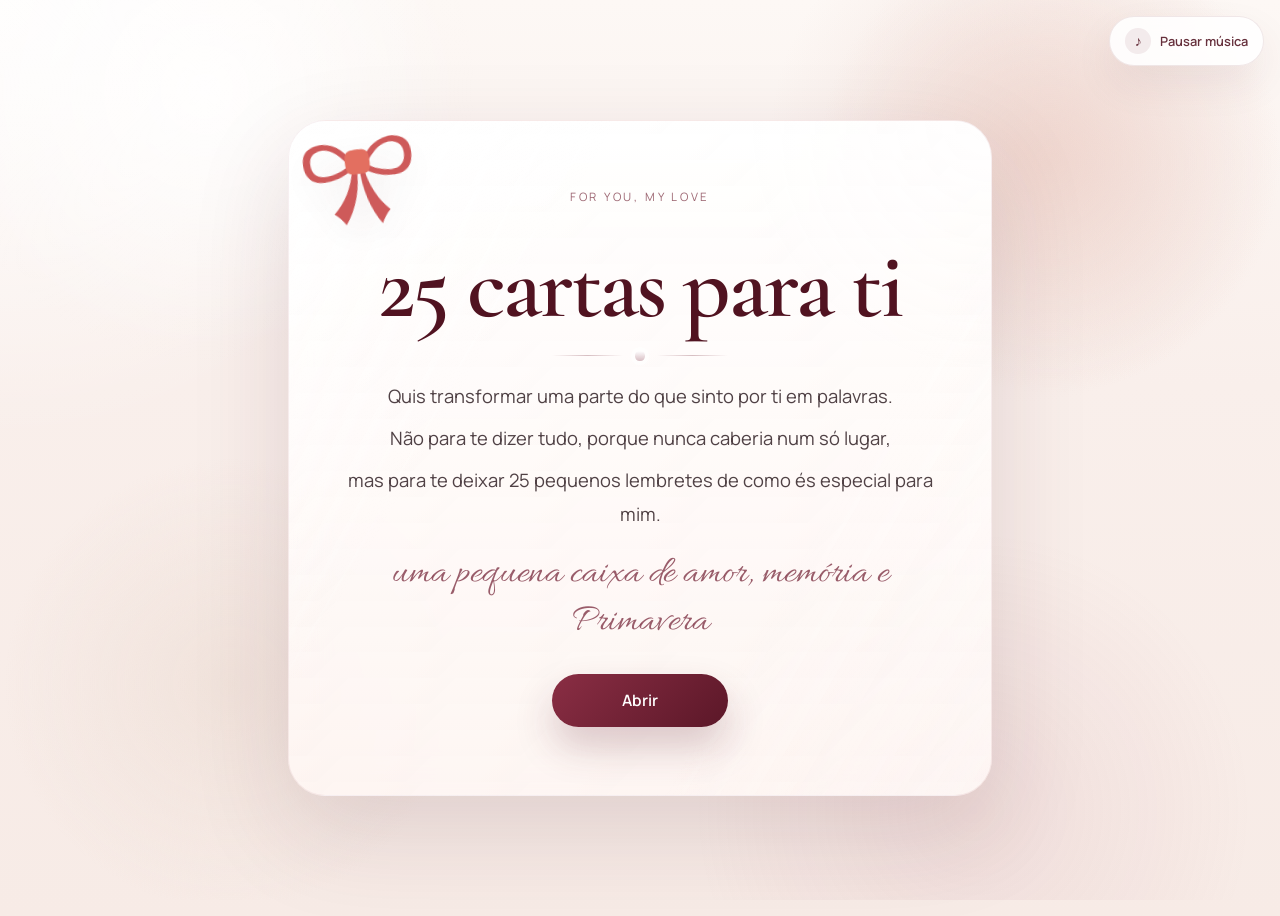
<file: 25_cartas/index.html>
<!DOCTYPE html>
<html lang="pt">
<head>
  <meta charset="UTF-8" />
  <meta name="viewport" content="width=device-width, initial-scale=1.0, viewport-fit=cover" />
  <meta name="theme-color" content="#f8eeea" />
  <meta
    name="description"
    content="25 cartas românticas para a Célia, numa experiência digital delicada e memorável."
  />
  <title>25 Cartas para a Célia</title>

  <link rel="preconnect" href="https://fonts.googleapis.com" />
  <link rel="preconnect" href="https://fonts.gstatic.com" crossorigin />
  <link
    href="https://fonts.googleapis.com/css2?family=Allura&family=Cormorant+Garamond:wght@400;500;600;700&family=Manrope:wght@400;500;600;700&display=swap"
    rel="stylesheet"
  />

  <link rel="stylesheet" href="styles.css" />
</head>
<body>
  <div class="loader" id="loader" aria-hidden="true">
    <div class="loader__glow"></div>
    <img class="loader__bow" id="loader-bow" src="assets/ornament-bow.svg" alt="" loading="eager" />
    <p class="loader__label">a preparar as tuas cartas...</p>
  </div>

  <div class="ambient ambient--top" aria-hidden="true"></div>
  <div class="ambient ambient--bottom" aria-hidden="true"></div>
  <div class="ambient ambient--grain" aria-hidden="true"></div>
  <div class="petal-stream" id="petal-stream" aria-hidden="true"></div>

  <button class="music-toggle" id="music-toggle" type="button" aria-pressed="false">
    <span class="music-toggle__icon" aria-hidden="true">♪</span>
    <span class="music-toggle__label" id="music-toggle-label">Ativar música</span>
  </button>

  <main class="app">
    <section class="scene scene--opening is-active" id="scene-opening" aria-labelledby="opening-title">
      <div class="scene__inner scene__inner--opening">
        <div class="hero-card">
          <img class="hero-card__bow" id="hero-bow" src="assets/ornament-bow.svg" alt="" loading="eager" />

          <div class="hero-card__eyebrow" id="opening-eyebrow">for you, my love</div>
          <h1 class="hero-card__title" id="opening-title">25 cartas para ti</h1>

          <div class="hero-card__divider" aria-hidden="true">
            <span></span>
            <span class="hero-card__divider-dot"></span>
            <span></span>
          </div>

          <div class="hero-card__copy" id="opening-copy">
            <p>Quis transformar uma parte do que sinto por ti em palavras.</p>
            <p>Não para te dizer tudo, porque nunca caberia num só lugar,</p>
            <p>mas para te deixar 25 pequenos lembretes de como és especial para mim.</p>
          </div>

          <p class="hero-card__whisper" id="opening-whisper">
            uma pequena caixa de amor, memória e Primavera
          </p>

          <button class="button button--primary button--opening" id="open-experience" type="button">
            Abrir
          </button>
        </div>
      </div>
    </section>

    <section class="scene scene--letters" id="scene-letters" aria-labelledby="overview-title">
      <div class="scene__inner scene__inner--letters">
        <header class="overview-shell">
          <div class="overview-shell__copy">
            <p class="overview-shell__eyebrow" id="overview-eyebrow">Célia's Day</p>
            <h2 class="overview-shell__title" id="overview-title">Abre cada carta ao teu ritmo</h2>
            <p class="overview-shell__description" id="overview-description">
              Cinco capítulos, vinte e cinco lembranças, e uma coleção de palavras pensadas só para ti.
            </p>
          </div>

          <div class="progress-panel" aria-label="Progresso das cartas">
            <div class="progress-panel__meta">
              <span class="progress-panel__count" id="progress-count">0/25</span>
              <span class="progress-panel__label" id="progress-label">cartas abertas</span>
            </div>
            <div class="progress-bar" aria-hidden="true">
              <span class="progress-bar__fill" id="progress-fill"></span>
            </div>
            <div class="chapter-pills" id="chapter-pills"></div>
          </div>
        </header>

        <div class="final-entry" id="final-entry" hidden>
          <div class="final-entry__copy">
            <p class="final-entry__title" id="final-entry-title">Todas as 25 cartas já foram abertas.</p>
            <p class="final-entry__hint" id="final-entry-hint">Quando te apetecer, o fecho está à tua espera.</p>
          </div>
          <button class="button button--secondary" id="open-finale" type="button">Ver o momento final</button>
        </div>

        <div class="chapter-stack" id="chapters-container" aria-live="polite"></div>
      </div>
    </section>

    <section class="scene scene--finale" id="scene-finale" aria-labelledby="finale-title">
      <div class="scene__inner scene__inner--finale">
        <div class="finale-card">
          <img class="finale-card__bow" id="finale-bow" src="assets/ornament-bow.svg" alt="" loading="lazy" />

          <div class="finale-card__glow" aria-hidden="true"></div>

          <div class="finale-card__topline" id="finale-eyebrow">25 de 25</div>
          <h2 class="finale-card__title" id="finale-title">Parabéns, meu amor</h2>

          <div class="finale-memory">
            <div class="finale-memory__cards" aria-hidden="true">
              <span class="finale-mini-card finale-mini-card--a"></span>
              <span class="finale-mini-card finale-mini-card--b"></span>
              <span class="finale-mini-card finale-mini-card--c"></span>
              <span class="finale-mini-card finale-mini-card--d"></span>
            </div>
            <div class="finale-memory__blur">
              <img id="finale-photo-blur" src="" alt="" loading="lazy" />
            </div>
            <div class="finale-memory__frame">
              <div class="finale-memory__media">
                <img id="finale-photo" src="" alt="" loading="lazy" />
              </div>
            </div>
          </div>

          <p class="finale-memory__caption" id="finale-caption">
            Uma memória tua que quero continuar a guardar com carinho.
          </p>

          <div class="finale-card__copy" id="finale-copy"></div>
          <p class="finale-card__signature" id="finale-signature">Com tudo o que sinto de mais bonito.</p>

          <div class="finale-card__actions">
            <button class="button button--primary" id="back-to-letters" type="button">Voltar às cartas</button>
            <button class="button button--ghost" id="restart-experience" type="button">Recomeçar devagar</button>
          </div>

          <section class="finale-summary" aria-labelledby="finale-summary-title">
            <h3 class="finale-summary__title" id="finale-summary-title">As 25 cartas, reunidas com calma</h3>
            <div class="finale-summary__list" id="finale-summary-list"></div>
          </section>
        </div>
      </div>
    </section>
  </main>

  <div class="letter-modal" id="letter-modal" hidden>
    <button class="letter-modal__backdrop" id="letter-backdrop" type="button" aria-label="Fechar carta"></button>

    <article
      class="letter-sheet"
      id="letter-sheet"
      role="dialog"
      aria-modal="true"
      aria-labelledby="letter-kicker"
      aria-describedby="letter-message"
    >
      <button class="letter-sheet__close" id="close-letter" type="button" aria-label="Fechar carta">
        <span></span>
        <span></span>
      </button>

      <div class="letter-sheet__chrome" aria-hidden="true"></div>

      <div class="letter-sheet__header">
        <p class="letter-sheet__kicker" id="letter-kicker">Capítulo 1 · Carta 01</p>
        <p class="letter-sheet__chapter" id="letter-chapter-title">Quem tu és</p>
      </div>

      <div class="letter-sheet__visual" id="letter-visual" data-effect="halo">
        <div class="letter-sheet__motif" id="letter-motif" aria-hidden="true"></div>
        <div class="letter-sheet__core"></div>
        <div class="letter-sheet__ribbons" aria-hidden="true">
          <span></span>
          <span></span>
          <span></span>
          <span></span>
          <span></span>
          <span></span>
          <span></span>
          <span></span>
        </div>
        <div class="letter-sheet__sparkles" aria-hidden="true">
          <span></span>
          <span></span>
          <span></span>
          <span></span>
          <span></span>
          <span></span>
        </div>
        <div class="letter-sheet__icon" id="letter-icon" aria-hidden="true"></div>
        <div class="letter-sheet__symbol" id="letter-symbol" aria-hidden="true">✦</div>
      </div>

      <p class="letter-sheet__message" id="letter-message"></p>

      <div class="letter-sheet__footer">
        <div class="letter-sheet__progress" id="letter-progress">1 de 25</div>
        <button class="button button--secondary button--letter" id="letter-finale-link" type="button" hidden>
          Ir outra vez para o abraço final
        </button>
        <button class="button button--primary button--letter" id="letter-confirm" type="button">
          Guardar esta carta
        </button>
      </div>
    </article>
  </div>

  <div class="toast" id="chapter-toast" role="status" aria-live="polite" hidden></div>

  <script src="config.js"></script>
  <script src="script.js"></script>
</body>
</html>
</file>
<file: 25_cartas/styles.css>
:root {
  --bg: #f8eeea;
  --bg-soft: #fbf3ef;
  --rose-ivory: #f5e6e1;
  --champagne: #ead9cf;
  --blush: #f0d5d3;
  --powder-rose: #dca8af;
  --rosewood: #b56e79;
  --deep-red: #6e1f2f;
  --wine: #511321;
  --ink: #24171b;
  --white: #ffffff;
  --gold: rgba(201, 170, 120, 0.65);
  --shadow-soft: 0 18px 40px rgba(92, 32, 48, 0.08);
  --shadow-medium: 0 28px 72px rgba(92, 32, 48, 0.12);
  --shadow-strong: 0 42px 110px rgba(67, 20, 34, 0.18);
  --radius-card: 1.75rem;
  --radius-soft: 1.25rem;
  --radius-pill: 999px;
  --font-display: "Cormorant Garamond", Georgia, serif;
  --font-body: "Manrope", "Helvetica Neue", Arial, sans-serif;
  --font-script: "Allura", cursive;
  --ease-smooth: cubic-bezier(0.22, 0.61, 0.36, 1);
  --ease-snug: cubic-bezier(0.33, 1, 0.68, 1);
  --scene-padding: clamp(1.2rem, 4vw, 2.4rem);
  --scene-max: 78rem;
}

*,
*::before,
*::after {
  box-sizing: border-box;
}

html {
  font-size: 16px;
  scroll-behavior: smooth;
  -webkit-text-size-adjust: 100%;
}

body {
  margin: 0;
  min-height: 100vh;
  font-family: var(--font-body);
  color: var(--ink);
  background:
    radial-gradient(circle at top left, rgba(255, 255, 255, 0.85), transparent 28%),
    radial-gradient(circle at 80% 16%, rgba(217, 181, 173, 0.3), transparent 20%),
    linear-gradient(180deg, #fdf8f5 0%, #f9efeb 42%, #f7ebe6 100%);
  overflow-x: hidden;
  -webkit-font-smoothing: antialiased;
  -moz-osx-font-smoothing: grayscale;
}

body.modal-open {
  overflow: hidden;
}

img {
  display: block;
  max-width: 100%;
}

button,
input,
textarea {
  font: inherit;
}

button {
  border: 0;
  background: none;
  cursor: pointer;
}

[hidden] {
  display: none !important;
}

.ambient {
  position: fixed;
  inset: 0;
  pointer-events: none;
  z-index: 0;
}

.ambient--top {
  background:
    radial-gradient(circle at 16% 10%, rgba(255, 255, 255, 0.8), transparent 20%),
    radial-gradient(circle at 82% 18%, rgba(237, 201, 191, 0.5), transparent 18%);
}

.ambient--bottom {
  background:
    radial-gradient(circle at 76% 90%, rgba(193, 120, 136, 0.12), transparent 22%),
    radial-gradient(circle at 18% 76%, rgba(234, 217, 207, 0.5), transparent 18%);
}

.ambient--grain {
  opacity: 0.16;
  background-image:
    linear-gradient(rgba(255, 255, 255, 0.08) 1px, transparent 1px),
    linear-gradient(90deg, rgba(255, 255, 255, 0.08) 1px, transparent 1px);
  background-size: 8px 8px;
  mix-blend-mode: soft-light;
}

.petal-stream {
  position: fixed;
  inset: 0;
  overflow: hidden;
  pointer-events: none;
  z-index: 1;
}

.petal-stream span {
  position: absolute;
  width: 0.55rem;
  height: 0.9rem;
  border-radius: 100% 70% 100% 70%;
  opacity: 0;
  background:
    linear-gradient(180deg, rgba(255, 255, 255, 0.8), rgba(233, 183, 192, 0.84));
  box-shadow: 0 0 18px rgba(255, 255, 255, 0.45);
  transform: translate3d(0, 0, 0) rotate(18deg);
  animation: driftPetal linear infinite;
}

@keyframes driftPetal {
  0% {
    opacity: 0;
    transform: translate3d(0, -4vh, 0) rotate(10deg) scale(0.8);
  }
  12% {
    opacity: 0.6;
  }
  100% {
    opacity: 0;
    transform: translate3d(8vw, 110vh, 0) rotate(220deg) scale(1.1);
  }
}

.loader {
  position: fixed;
  inset: 0;
  display: grid;
  place-items: center;
  gap: 1.1rem;
  background:
    radial-gradient(circle at center, rgba(255, 255, 255, 0.92), rgba(248, 238, 234, 0.98)),
    linear-gradient(180deg, #fefaf7 0%, #f7ece7 100%);
  z-index: 50;
  transition: opacity 0.8s var(--ease-smooth), visibility 0.8s var(--ease-smooth);
}

.loader.is-hidden {
  opacity: 0;
  visibility: hidden;
  pointer-events: none;
}

.loader__glow {
  position: absolute;
  width: min(50vw, 18rem);
  aspect-ratio: 1;
  border-radius: 50%;
  background: radial-gradient(circle, rgba(255, 255, 255, 0.94), rgba(244, 208, 212, 0.15) 55%, transparent 75%);
  filter: blur(18px);
  animation: breathe 5s ease-in-out infinite;
}

.loader__bow {
  position: relative;
  z-index: 1;
  width: clamp(5.4rem, 24vw, 8rem);
  filter: drop-shadow(0 10px 20px rgba(81, 19, 33, 0.08));
  animation: floatBow 4.8s ease-in-out infinite;
}

.loader__label {
  position: relative;
  z-index: 1;
  margin: 0;
  font-family: var(--font-script);
  font-size: clamp(1.6rem, 6vw, 2.6rem);
  color: var(--deep-red);
  opacity: 0.82;
}

@keyframes floatBow {
  0%,
  100% {
    transform: translateY(0) rotate(-4deg);
  }
  50% {
    transform: translateY(-0.65rem) rotate(2deg);
  }
}

@keyframes breathe {
  0%,
  100% {
    transform: scale(0.95);
    opacity: 0.85;
  }
  50% {
    transform: scale(1.06);
    opacity: 1;
  }
}

.app {
  position: relative;
  z-index: 2;
}

.scene {
  display: none;
  min-height: 100vh;
  min-height: 100dvh;
  padding: clamp(1rem, 2vw, 1.5rem);
}

.scene.is-active {
  display: block;
}

.scene__inner {
  position: relative;
  width: min(100%, var(--scene-max));
  margin: 0 auto;
}

.scene__inner--opening {
  min-height: calc(100vh - 2rem);
  min-height: calc(100dvh - 2rem);
  display: grid;
  place-items: center;
}

.scene__inner--letters,
.scene__inner--finale {
  padding: clamp(1.1rem, 3vw, 2.2rem) 0 clamp(2rem, 5vw, 3rem);
}

.hero-card,
.overview-shell,
.chapter-panel,
.final-entry,
.finale-card,
.letter-sheet {
  position: relative;
  overflow: hidden;
  background:
    linear-gradient(180deg, rgba(255, 255, 255, 0.92), rgba(255, 247, 244, 0.82)),
    linear-gradient(135deg, rgba(255, 255, 255, 0.36), rgba(231, 214, 208, 0.06));
  border: 1px solid rgba(150, 73, 90, 0.08);
  box-shadow: var(--shadow-medium);
  backdrop-filter: blur(18px);
}

.hero-card::before,
.overview-shell::before,
.chapter-panel::before,
.finale-card::before,
.letter-sheet::before {
  content: "";
  position: absolute;
  inset: 0;
  background:
    linear-gradient(120deg, rgba(255, 255, 255, 0.5), transparent 30%, transparent 70%, rgba(255, 255, 255, 0.22)),
    radial-gradient(circle at top right, rgba(255, 255, 255, 0.55), transparent 26%);
  pointer-events: none;
}

.hero-card {
  width: min(100%, 36rem);
  padding: clamp(2.4rem, 7vw, 4.25rem) clamp(1.35rem, 5vw, 2.75rem);
  border-radius: calc(var(--radius-card) + 0.6rem);
  text-align: center;
  box-shadow: 0 36px 100px rgba(79, 28, 40, 0.14);
}

.hero-card__bow {
  position: absolute;
  top: 1.2rem;
  left: 1.05rem;
  width: clamp(4.8rem, 18vw, 6.8rem);
  opacity: 0.9;
  transform: rotate(-8deg);
  filter: drop-shadow(0 14px 20px rgba(84, 24, 37, 0.08));
}

.hero-card__eyebrow,
.overview-shell__eyebrow,
.chapter-panel__eyebrow,
.finale-card__topline,
.letter-sheet__kicker {
  position: relative;
  z-index: 1;
  margin: 0;
  font-size: 0.72rem;
  line-height: 1.4;
  letter-spacing: 0.24em;
  text-transform: uppercase;
  color: rgba(110, 31, 47, 0.68);
}

.hero-card__title,
.overview-shell__title,
.chapter-panel__title,
.finale-card__title {
  position: relative;
  z-index: 1;
  margin: 0;
  font-family: var(--font-display);
  font-weight: 600;
  line-height: 0.94;
  letter-spacing: -0.03em;
  color: var(--wine);
}

.hero-card__title {
  margin-top: 2.4rem;
  font-size: clamp(3.2rem, 14vw, 5.8rem);
}

.hero-card__divider {
  position: relative;
  z-index: 1;
  display: flex;
  align-items: center;
  justify-content: center;
  gap: 0.8rem;
  margin: 1.3rem auto 1rem;
  width: min(100%, 11rem);
}

.hero-card__divider span:first-child,
.hero-card__divider span:last-child {
  flex: 1;
  height: 1px;
  background: linear-gradient(90deg, transparent, rgba(110, 31, 47, 0.28), transparent);
}

.hero-card__divider-dot {
  width: 0.58rem;
  height: 0.58rem;
  border-radius: 50%;
  background: linear-gradient(180deg, rgba(255, 255, 255, 0.94), rgba(203, 169, 176, 0.76));
  box-shadow: 0 0 0 4px rgba(255, 255, 255, 0.48);
}

.hero-card__copy,
.overview-shell__description,
.chapter-panel__note,
.finale-card__copy,
.letter-sheet__message {
  position: relative;
  z-index: 1;
  color: rgba(41, 24, 29, 0.82);
}

.hero-card__copy {
  display: grid;
  gap: 0.55rem;
  margin-top: 1.2rem;
  font-size: clamp(1rem, 3.8vw, 1.15rem);
  line-height: 1.82;
}

.hero-card__copy p,
.finale-card__copy p {
  margin: 0;
}

.hero-card__whisper {
  position: relative;
  z-index: 1;
  margin: 1.2rem 0 0;
  font-family: var(--font-script);
  font-size: clamp(1.5rem, 6vw, 2.4rem);
  color: rgba(130, 57, 74, 0.82);
}

.button {
  position: relative;
  display: inline-flex;
  align-items: center;
  justify-content: center;
  gap: 0.5rem;
  min-height: 3.35rem;
  padding: 0.95rem 1.45rem;
  border-radius: var(--radius-pill);
  font-size: 0.98rem;
  font-weight: 600;
  letter-spacing: 0.01em;
  transition:
    transform 0.36s var(--ease-snug),
    box-shadow 0.36s var(--ease-smooth),
    background-color 0.36s var(--ease-smooth),
    border-color 0.36s var(--ease-smooth),
    color 0.36s var(--ease-smooth);
}

.button::after {
  content: "";
  position: absolute;
  inset: 0;
  border-radius: inherit;
  background: linear-gradient(120deg, rgba(255, 255, 255, 0.42), transparent 35%, transparent 65%, rgba(255, 255, 255, 0.18));
  opacity: 0;
  transition: opacity 0.36s var(--ease-smooth);
}

.button:hover::after,
.button:focus-visible::after {
  opacity: 1;
}

.button:hover,
.button:focus-visible {
  transform: translateY(-2px);
}

.button:active {
  transform: translateY(0);
}

.button:focus-visible {
  outline: 2px solid rgba(110, 31, 47, 0.18);
  outline-offset: 4px;
}

.button--primary {
  color: var(--white);
  background: linear-gradient(135deg, #8a2e44 0%, #5b1728 100%);
  box-shadow: 0 20px 38px rgba(91, 23, 40, 0.22);
}

.button--secondary {
  color: var(--wine);
  background: rgba(255, 255, 255, 0.76);
  border: 1px solid rgba(91, 23, 40, 0.11);
  box-shadow: var(--shadow-soft);
}

.button--ghost {
  color: rgba(81, 19, 33, 0.88);
  background: rgba(255, 255, 255, 0.36);
  border: 1px solid rgba(110, 31, 47, 0.1);
}

.button--opening {
  margin-top: 1.7rem;
  min-width: 11rem;
}

.music-toggle {
  position: fixed;
  top: 1rem;
  right: 1rem;
  z-index: 35;
  display: inline-flex;
  align-items: center;
  gap: 0.55rem;
  min-height: 2.8rem;
  padding: 0.7rem 0.95rem;
  border-radius: 999px;
  border: 1px solid rgba(110, 31, 47, 0.1);
  background: rgba(255, 255, 255, 0.72);
  color: rgba(81, 19, 33, 0.88);
  box-shadow: var(--shadow-soft);
  backdrop-filter: blur(16px);
  opacity: 0;
  pointer-events: none;
  transform: translateY(-0.4rem);
  transition:
    opacity 0.36s var(--ease-smooth),
    transform 0.36s var(--ease-smooth),
    background-color 0.36s var(--ease-smooth);
}

.music-toggle.is-visible {
  opacity: 1;
  pointer-events: auto;
  transform: translateY(0);
}

.music-toggle.is-active {
  background: rgba(255, 255, 255, 0.88);
}

.music-toggle__icon {
  display: inline-grid;
  place-items: center;
  width: 1.6rem;
  height: 1.6rem;
  border-radius: 50%;
  background: rgba(110, 31, 47, 0.08);
  font-size: 0.88rem;
}

.music-toggle__label {
  font-size: 0.8rem;
  font-weight: 600;
}

.overview-shell {
  padding: clamp(1.25rem, 4.5vw, 2rem);
  border-radius: calc(var(--radius-card) + 0.2rem);
}

.overview-shell__copy {
  position: relative;
  z-index: 1;
}

.overview-shell__title {
  margin-top: 0.5rem;
  font-size: clamp(2.1rem, 8vw, 3.65rem);
}

.overview-shell__description {
  margin-top: 0.75rem;
  max-width: 36rem;
  font-size: clamp(0.96rem, 3.5vw, 1.04rem);
  line-height: 1.8;
}

.progress-panel {
  position: relative;
  z-index: 1;
  display: grid;
  gap: 0.8rem;
  margin-top: 1.4rem;
}

.progress-panel__meta {
  display: flex;
  align-items: baseline;
  justify-content: space-between;
  gap: 1rem;
}

.progress-panel__count {
  font-family: var(--font-display);
  font-size: clamp(1.45rem, 6vw, 2rem);
  font-weight: 600;
  color: var(--wine);
}

.progress-panel__label {
  font-size: 0.83rem;
  color: rgba(81, 19, 33, 0.62);
}

.progress-bar {
  position: relative;
  height: 0.45rem;
  overflow: hidden;
  border-radius: 999px;
  background: rgba(110, 31, 47, 0.08);
}

.progress-bar__fill {
  display: block;
  height: 100%;
  width: 0;
  border-radius: inherit;
  background: linear-gradient(90deg, rgba(215, 161, 171, 0.95), rgba(110, 31, 47, 0.95));
  box-shadow: 0 0 20px rgba(181, 110, 121, 0.32);
  transition: width 0.52s var(--ease-smooth);
}

.chapter-pills {
  display: flex;
  flex-wrap: wrap;
  gap: 0.55rem;
}

.chapter-pill {
  display: inline-flex;
  align-items: center;
  gap: 0.45rem;
  min-height: 2.15rem;
  padding: 0.35rem 0.72rem;
  border-radius: 999px;
  border: 1px solid rgba(110, 31, 47, 0.08);
  background: rgba(255, 255, 255, 0.56);
  font-size: 0.72rem;
  color: rgba(81, 19, 33, 0.8);
  transition: transform 0.36s var(--ease-smooth), background-color 0.36s var(--ease-smooth);
}

.chapter-pill__index {
  display: inline-grid;
  place-items: center;
  width: 1.45rem;
  height: 1.45rem;
  border-radius: 50%;
  background: rgba(110, 31, 47, 0.08);
  font-size: 0.69rem;
}

.chapter-pill.is-complete {
  background: rgba(255, 255, 255, 0.9);
  transform: translateY(-1px);
}

.chapter-pill.is-complete .chapter-pill__index {
  background: rgba(110, 31, 47, 0.92);
  color: var(--white);
}

.chapter-pill.is-active {
  background: rgba(240, 213, 211, 0.82);
}

.final-entry {
  display: flex;
  flex-direction: column;
  gap: 1rem;
  margin-top: 1rem;
  padding: 1rem 1.05rem;
  border-radius: calc(var(--radius-soft) + 0.2rem);
}

.final-entry__title,
.final-entry__hint {
  margin: 0;
}

.final-entry__title {
  font-family: var(--font-display);
  font-size: clamp(1.35rem, 5vw, 1.85rem);
  color: var(--wine);
}

.final-entry__hint {
  font-size: 0.92rem;
  line-height: 1.7;
  color: rgba(41, 24, 29, 0.72);
}

.chapter-stack {
  display: grid;
  gap: 1.1rem;
  margin-top: 1.2rem;
}

.chapter-panel {
  padding: 1.2rem;
  border-radius: calc(var(--radius-card) + 0.05rem);
  isolation: isolate;
}

.chapter-panel.is-locked {
  opacity: 0.74;
}

.chapter-panel.is-locked .chapter-cluster {
  filter: saturate(0.85) blur(0.2px);
}

.chapter-panel.is-complete .chapter-panel__status {
  color: var(--wine);
  background: rgba(255, 255, 255, 0.82);
}

.chapter-panel__header {
  position: relative;
  z-index: 1;
  display: grid;
  gap: 0.55rem;
}

.chapter-panel__title {
  font-size: clamp(1.9rem, 7vw, 2.8rem);
}

.chapter-panel__row {
  display: flex;
  align-items: center;
  justify-content: space-between;
  gap: 1rem;
}

.chapter-panel__status {
  display: inline-flex;
  align-items: center;
  gap: 0.45rem;
  min-height: 2rem;
  padding: 0.3rem 0.72rem;
  border-radius: 999px;
  background: rgba(110, 31, 47, 0.06);
  font-size: 0.72rem;
  color: rgba(81, 19, 33, 0.78);
}

.chapter-panel__note {
  margin: 0;
  max-width: 34rem;
  font-size: 0.95rem;
  line-height: 1.78;
}

.chapter-cluster {
  position: relative;
  min-height: 19rem;
  margin-top: 1.25rem;
  border-radius: calc(var(--radius-card) + 0.2rem);
}

.chapter-cluster__veil {
  position: absolute;
  inset: 0;
  display: none;
  place-items: center;
  padding: 1rem;
  border-radius: inherit;
  background: linear-gradient(180deg, rgba(248, 238, 234, 0.56), rgba(248, 238, 234, 0.84));
  z-index: 7;
}

.chapter-panel.is-locked .chapter-cluster__veil {
  display: grid;
}

.chapter-cluster__veil span {
  display: inline-flex;
  align-items: center;
  justify-content: center;
  min-height: 2.3rem;
  padding: 0.55rem 0.85rem;
  border-radius: 999px;
  background: rgba(255, 255, 255, 0.84);
  color: rgba(81, 19, 33, 0.78);
  font-size: 0.73rem;
  letter-spacing: 0.04em;
  text-transform: lowercase;
}

.memory-card {
  position: absolute;
  top: calc(var(--y) * 1%);
  left: calc(var(--x) * 1%);
  width: clamp(7.1rem, 35vw, 9.6rem);
  aspect-ratio: 0.76;
  padding: 0;
  border-radius: 1.3rem;
  z-index: var(--depth);
  transform: translate3d(0, 0, 0) rotate(calc(var(--rotate) * 1deg));
  transition:
    transform 0.45s var(--ease-snug),
    box-shadow 0.45s var(--ease-smooth),
    opacity 0.36s var(--ease-smooth);
  will-change: transform;
}

.memory-card:hover,
.memory-card:focus-visible {
  transform: translate3d(0, -0.25rem, 0) rotate(calc(var(--rotate) * 1deg)) scale(1.02);
}

.memory-card:focus-visible {
  outline: 2px solid rgba(110, 31, 47, 0.16);
  outline-offset: 4px;
}

.memory-card.is-opened .memory-card__paper {
  background:
    linear-gradient(180deg, rgba(255, 255, 255, 0.95), rgba(255, 247, 244, 0.9)),
    linear-gradient(140deg, rgba(247, 217, 224, 0.18), rgba(255, 255, 255, 0));
}

.memory-card.is-opened .memory-card__seal {
  background: rgba(81, 19, 33, 0.92);
  color: var(--white);
}

.memory-card.is-opened .memory-card__status {
  opacity: 1;
}

.memory-card__paper {
  position: relative;
  width: 100%;
  height: 100%;
  padding: 0.95rem 0.9rem;
  overflow: hidden;
  border-radius: inherit;
  background:
    linear-gradient(180deg, rgba(255, 255, 255, 0.92), rgba(255, 249, 246, 0.8)),
    linear-gradient(120deg, rgba(255, 255, 255, 0.28), transparent 36%, rgba(201, 170, 120, 0.12));
  border: 1px solid rgba(110, 31, 47, 0.08);
  box-shadow: 0 20px 44px rgba(81, 19, 33, 0.12);
  display: flex;
  flex-direction: column;
  justify-content: space-between;
  text-align: left;
}

.memory-card__paper::before {
  content: "";
  position: absolute;
  inset: 0;
  background:
    linear-gradient(180deg, rgba(255, 255, 255, 0.4), transparent 30%),
    linear-gradient(90deg, rgba(255, 255, 255, 0.14), transparent 20%, rgba(255, 255, 255, 0.08) 78%);
  opacity: 0.8;
}

.memory-card__paper::after {
  content: "";
  position: absolute;
  inset: 0;
  background-image: linear-gradient(rgba(110, 31, 47, 0.025) 1px, transparent 1px);
  background-size: 100% 0.55rem;
  opacity: 0.5;
}

.memory-card__header,
.memory-card__body,
.memory-card__footer {
  position: relative;
  z-index: 1;
}

.memory-card__header {
  display: flex;
  align-items: flex-start;
  justify-content: space-between;
  gap: 0.5rem;
}

.memory-card__chapter {
  display: block;
  max-width: 4.8rem;
  font-size: 0.62rem;
  line-height: 1.45;
  letter-spacing: 0.16em;
  text-transform: uppercase;
  color: rgba(81, 19, 33, 0.62);
}

.memory-card__seal {
  display: inline-grid;
  place-items: center;
  width: 1.7rem;
  height: 1.7rem;
  border-radius: 50%;
  background: rgba(110, 31, 47, 0.12);
  color: rgba(81, 19, 33, 0.82);
  font-size: 0.82rem;
  transition: background-color 0.35s var(--ease-smooth), color 0.35s var(--ease-smooth);
}

.memory-card__body {
  display: grid;
  gap: 0.4rem;
}

.memory-card__number {
  font-family: var(--font-display);
  font-size: clamp(2rem, 8vw, 2.8rem);
  font-weight: 600;
  color: var(--wine);
  line-height: 0.9;
}

.memory-card__prompt {
  font-size: 0.8rem;
  line-height: 1.5;
  color: rgba(41, 24, 29, 0.74);
}

.memory-card__status {
  opacity: 0;
  font-size: 0.66rem;
  letter-spacing: 0.16em;
  text-transform: uppercase;
  color: rgba(81, 19, 33, 0.66);
  transition: opacity 0.28s var(--ease-smooth);
}

.memory-card.is-disabled {
  pointer-events: none;
}

.scene--finale {
  background:
    radial-gradient(circle at 50% 12%, rgba(255, 255, 255, 0.7), transparent 20%),
    linear-gradient(180deg, #fdf8f5 0%, #f7ece7 100%);
}

.finale-card {
  padding: clamp(1.35rem, 5vw, 2.4rem);
  border-radius: calc(var(--radius-card) + 0.6rem);
  text-align: center;
}

.finale-card__bow {
  position: absolute;
  top: 1rem;
  left: 1rem;
  width: clamp(4.8rem, 18vw, 7rem);
  opacity: 0.9;
  transform: rotate(-8deg);
}

.finale-card__glow {
  position: absolute;
  inset: auto 50% -4rem;
  width: min(100%, 26rem);
  height: 14rem;
  transform: translateX(-50%);
  background: radial-gradient(circle, rgba(224, 182, 188, 0.28), transparent 70%);
  filter: blur(30px);
}

.finale-card__title {
  margin-top: 0.65rem;
  font-size: clamp(2.8rem, 11vw, 4.8rem);
}

.finale-memory {
  position: relative;
  margin: 1.5rem auto 0;
  width: min(100%, 23rem);
  aspect-ratio: 0.78;
}

.finale-memory__cards {
  position: absolute;
  inset: -0.8rem;
  pointer-events: none;
}

.finale-mini-card {
  position: absolute;
  width: 4.1rem;
  aspect-ratio: 0.76;
  border-radius: 1rem;
  background:
    linear-gradient(180deg, rgba(255, 255, 255, 0.85), rgba(255, 246, 241, 0.7)),
    linear-gradient(135deg, rgba(255, 255, 255, 0.3), rgba(231, 214, 208, 0.08));
  border: 1px solid rgba(110, 31, 47, 0.08);
  box-shadow: var(--shadow-soft);
}

.finale-mini-card::before {
  content: "";
  position: absolute;
  inset: 0.6rem;
  border-radius: 0.8rem;
  border: 1px solid rgba(110, 31, 47, 0.08);
}

.finale-mini-card--a {
  top: 0.4rem;
  left: -0.2rem;
  transform: rotate(-12deg);
}

.finale-mini-card--b {
  top: -0.4rem;
  right: 1.2rem;
  transform: rotate(9deg);
}

.finale-mini-card--c {
  bottom: 1.5rem;
  left: -0.75rem;
  transform: rotate(-8deg);
}

.finale-mini-card--d {
  right: -0.5rem;
  bottom: 0.7rem;
  transform: rotate(11deg);
}

.finale-memory__blur,
.finale-memory__frame {
  position: absolute;
  inset: 0;
  border-radius: clamp(1.4rem, 4vw, 2rem);
}

.finale-memory__blur {
  transform: translateY(1rem) scale(0.92);
  overflow: hidden;
  filter: blur(24px) saturate(1.05);
  opacity: 0.5;
  animation: memoryBlurDrift 7.6s ease-in-out infinite;
}

.finale-memory__blur img,
.finale-memory__frame img {
  width: 100%;
  height: 100%;
}

.finale-memory__blur img {
  object-fit: cover;
}

.finale-memory__frame img {
  width: auto;
  max-width: 100%;
  height: 100%;
  object-fit: contain;
  border-radius: 1.15rem;
}

.finale-memory__frame {
  overflow: hidden;
  border: 1px solid rgba(255, 255, 255, 0.56);
  box-shadow: var(--shadow-strong);
  transform-origin: center;
  animation: memoryFloat 7.6s ease-in-out infinite;
}

.finale-memory__media {
  position: absolute;
  inset: 0.8rem;
  display: flex;
  align-items: center;
  justify-content: center;
  overflow: hidden;
  border-radius: 1.35rem;
  background: linear-gradient(180deg, rgba(255, 250, 247, 0.9), rgba(244, 233, 227, 0.76));
}

.finale-memory__frame::before {
  content: "";
  position: absolute;
  inset: 0;
  z-index: 1;
  background:
    linear-gradient(180deg, rgba(255, 255, 255, 0.32), transparent 24%, rgba(0, 0, 0, 0.08)),
    radial-gradient(circle at top right, rgba(255, 255, 255, 0.3), transparent 30%);
  pointer-events: none;
}

.finale-memory__caption {
  margin: 1rem auto 0;
  max-width: 22rem;
  font-size: 0.92rem;
  line-height: 1.7;
  color: rgba(41, 24, 29, 0.72);
}

.finale-card__copy {
  display: grid;
  gap: 0.7rem;
  margin-top: 1.35rem;
  font-size: 0.98rem;
  line-height: 1.82;
}

.finale-card__signature {
  margin: 1rem 0 0;
  font-family: var(--font-script);
  font-size: clamp(1.8rem, 8vw, 2.8rem);
  color: rgba(130, 57, 74, 0.88);
}

.finale-card__actions {
  display: flex;
  flex-direction: column;
  gap: 0.75rem;
  margin-top: 1.35rem;
}

.finale-summary {
  margin-top: 1.65rem;
  padding-top: 1.2rem;
  border-top: 1px solid rgba(110, 31, 47, 0.08);
}

.finale-summary__title {
  margin: 0;
  font-family: var(--font-display);
  font-size: clamp(1.45rem, 5vw, 2rem);
  color: var(--wine);
}

.finale-summary__list {
  display: grid;
  gap: 0.9rem;
  margin-top: 1rem;
}

.finale-summary__chapter {
  padding: 0.95rem;
  border-radius: 1.25rem;
  background: rgba(255, 255, 255, 0.5);
  border: 1px solid rgba(110, 31, 47, 0.07);
}

.finale-summary__chapter-title {
  display: flex;
  align-items: baseline;
  gap: 0.6rem;
  margin: 0;
  font-family: var(--font-display);
  font-size: 1.25rem;
  color: var(--wine);
}

.finale-summary__chapter-index {
  font-size: 0.68rem;
  letter-spacing: 0.16em;
  text-transform: uppercase;
  color: rgba(81, 19, 33, 0.58);
}

.finale-summary__messages {
  display: grid;
  gap: 0.55rem;
  margin-top: 0.75rem;
}

.finale-summary__item {
  display: grid;
  grid-template-columns: 2rem 1fr;
  gap: 0.65rem;
  align-items: start;
  font-size: 0.9rem;
  line-height: 1.72;
  color: rgba(41, 24, 29, 0.82);
}

.finale-summary__number {
  display: inline-grid;
  place-items: center;
  width: 1.85rem;
  height: 1.85rem;
  border-radius: 50%;
  background: rgba(110, 31, 47, 0.08);
  color: rgba(81, 19, 33, 0.86);
  font-size: 0.75rem;
  font-weight: 700;
}

.letter-modal {
  position: fixed;
  inset: 0;
  display: grid;
  place-items: center;
  padding: 1rem;
  z-index: 40;
}

.letter-modal__backdrop {
  position: absolute;
  inset: 0;
  background:
    radial-gradient(circle at top, rgba(255, 255, 255, 0.18), rgba(30, 15, 21, 0.5)),
    rgba(29, 13, 20, 0.42);
  backdrop-filter: blur(20px);
}

.letter-sheet {
  width: min(100%, 32rem);
  padding: 1rem;
  border-radius: calc(var(--radius-card) + 0.6rem);
  transform: translateY(2rem) scale(0.96) rotate(-1.2deg);
  opacity: 0;
  transition:
    transform 0.55s var(--ease-snug),
    opacity 0.55s var(--ease-smooth);
  z-index: 1;
}

.letter-modal.is-open .letter-sheet {
  transform: translateY(0) scale(1) rotate(0deg);
  opacity: 1;
}

.letter-sheet__close {
  position: absolute;
  top: 0.9rem;
  right: 0.9rem;
  width: 2.6rem;
  height: 2.6rem;
  border-radius: 50%;
  background: rgba(255, 255, 255, 0.8);
  box-shadow: var(--shadow-soft);
  z-index: 3;
}

.letter-sheet__close span {
  position: absolute;
  top: 50%;
  left: 50%;
  width: 0.95rem;
  height: 1px;
  background: rgba(81, 19, 33, 0.76);
}

.letter-sheet__close span:first-child {
  transform: translate(-50%, -50%) rotate(45deg);
}

.letter-sheet__close span:last-child {
  transform: translate(-50%, -50%) rotate(-45deg);
}

.letter-sheet__chrome {
  position: absolute;
  inset: 0;
  border-radius: inherit;
  background:
    linear-gradient(180deg, rgba(255, 255, 255, 0.32), transparent 18%),
    radial-gradient(circle at top right, rgba(255, 255, 255, 0.48), transparent 24%);
  pointer-events: none;
}

.letter-sheet__header,
.letter-sheet__visual,
.letter-sheet__message,
.letter-sheet__footer {
  position: relative;
  z-index: 1;
}

.letter-sheet__header {
  display: grid;
  gap: 0.35rem;
  padding: 0.75rem 0.35rem 0;
}

.letter-sheet__chapter {
  margin: 0;
  font-family: var(--font-display);
  font-size: clamp(2rem, 8vw, 3rem);
  line-height: 0.98;
  color: var(--wine);
}

.letter-sheet__visual {
  display: grid;
  place-items: center;
  height: clamp(8.6rem, 32vw, 11rem);
  margin-top: 1rem;
  border-radius: calc(var(--radius-card) - 0.2rem);
  background:
    radial-gradient(circle at center, rgba(255, 255, 255, 0.72), rgba(249, 238, 233, 0.45) 45%, transparent 76%);
  overflow: hidden;
}

.letter-sheet__motif {
  position: absolute;
  inset: 0;
  pointer-events: none;
}

.letter-sheet__icon {
  position: absolute;
  inset: 50% auto auto 50%;
  width: clamp(6.1rem, 27vw, 8rem);
  transform: translate(-50%, -50%);
  z-index: 2;
  color: rgba(81, 19, 33, 0.92);
  filter: drop-shadow(0 12px 22px rgba(81, 19, 33, 0.08));
  pointer-events: none;
}

.letter-sheet__emoji-wrap {
  position: relative;
  display: inline-grid;
  place-items: center;
  width: clamp(4.9rem, 22vw, 6rem);
  height: clamp(4.9rem, 22vw, 6rem);
  border-radius: 1.55rem;
  background: linear-gradient(180deg, rgba(255, 255, 255, 0.84), rgba(248, 235, 231, 0.88));
  border: 1px solid rgba(110, 31, 47, 0.08);
  box-shadow: 0 18px 32px rgba(81, 19, 33, 0.08);
}

.letter-sheet__emoji {
  display: inline-block;
  font-family: "Apple Color Emoji", "Segoe UI Emoji", "Noto Color Emoji", sans-serif;
  font-size: clamp(2.3rem, 11vw, 3.15rem);
  line-height: 1;
  transform-origin: center;
  animation: iconBob 4.6s ease-in-out infinite;
}

.letter-sheet__emoji-accent {
  position: absolute;
  top: -0.28rem;
  right: -0.18rem;
  display: inline-grid;
  place-items: center;
  min-width: 1.35rem;
  min-height: 1.35rem;
  padding: 0.15rem;
  border-radius: 999px;
  background: rgba(255, 255, 255, 0.8);
  box-shadow: 0 10px 20px rgba(81, 19, 33, 0.08);
  font-family: "Apple Color Emoji", "Segoe UI Emoji", "Noto Color Emoji", sans-serif;
  font-size: 0.92rem;
  line-height: 1;
  animation: twinkle 2.9s ease-in-out infinite;
}

[data-icon="smile"] .letter-sheet__emoji {
  animation: emojiSmile 2.8s ease-in-out infinite;
}

[data-icon="courage"] .letter-sheet__emoji,
[data-icon="strength-shield"] .letter-sheet__emoji {
  animation: emojiPower 2.9s ease-in-out infinite;
}

[data-icon="perfume"] .letter-sheet__emoji,
[data-icon="beauty-bloom"] .letter-sheet__emoji {
  animation: emojiDrift 4.4s ease-in-out infinite;
}

[data-icon="birthday-crown"] .letter-sheet__emoji,
[data-icon="cake"] .letter-sheet__emoji {
  animation: emojiCelebrate 3.2s ease-in-out infinite;
}

.letter-sheet__icon svg {
  display: block;
  width: 100%;
  height: auto;
  overflow: visible;
}

.letter-sheet__icon .icon-line {
  fill: none;
  stroke: currentColor;
  stroke-width: 3.1;
  stroke-linecap: round;
  stroke-linejoin: round;
}

.letter-sheet__icon .icon-soft-fill {
  fill: rgba(181, 110, 121, 0.16);
}

.letter-sheet__icon .icon-dot {
  fill: currentColor;
}

.letter-sheet__icon .icon-orbit {
  fill: none;
  stroke: rgba(181, 110, 121, 0.28);
  stroke-width: 1.6;
  stroke-dasharray: 4 5;
  transform-origin: center;
  animation: orbitSpin 8.4s linear infinite;
}

.letter-sheet__icon .icon-bob {
  animation: iconBob 4.8s ease-in-out infinite;
  transform-origin: center;
}

.letter-sheet__icon .icon-drift {
  animation: iconDrift 5.8s ease-in-out infinite;
  transform-origin: center;
}

.letter-sheet__icon .icon-pulse {
  animation: iconPulse 2.9s ease-in-out infinite;
  transform-origin: center;
}

.letter-sheet__icon .icon-ray {
  animation: rayPulse 2.6s ease-in-out infinite;
  transform-origin: center;
}

.letter-sheet__icon .icon-draw {
  stroke-dasharray: 120;
  stroke-dashoffset: 0;
  animation: lineBreathe 4.8s ease-in-out infinite;
}

[data-icon="smile"] .smile-arc {
  animation: smileArc 2.8s ease-in-out infinite;
}

[data-icon="perfume"] .mist {
  animation: mistFloat 3.8s ease-in-out infinite;
}

[data-icon="strength-shield"] .strength-mark,
[data-icon="courage"] .strength-mark,
[data-icon="chosen-star"] .strength-mark,
[data-icon="signature"] .strength-mark {
  animation: starSpin 4.8s ease-in-out infinite;
  transform-origin: center;
}

[data-icon="memories"] .photo-a {
  animation: cardShuffle 4.8s ease-in-out infinite;
}

[data-icon="memories"] .photo-b {
  animation: cardShuffle 4.8s 0.45s ease-in-out infinite;
}

[data-icon="cake"] .flame {
  animation: flameDance 1.8s ease-in-out infinite;
  transform-origin: center;
}

.motif-piece {
  position: absolute;
  display: none;
}

.motif-piece--ring {
  inset: 50% auto auto 50%;
  width: 4rem;
  aspect-ratio: 1;
  border-radius: 50%;
  border: 1px solid rgba(181, 110, 121, 0.24);
  transform: translate(-50%, -50%);
  animation: orbitPulse 4.2s ease-in-out infinite;
}

.motif-piece--ring.is-large {
  width: 6.8rem;
  border-color: rgba(181, 110, 121, 0.14);
  animation-delay: 0.45s;
}

.motif-piece--heart {
  inset: 50% auto auto 50%;
  transform: translate(-50%, -50%);
  width: 2.8rem;
  height: 2.55rem;
  animation: heartFloat 2.8s ease-in-out infinite;
}

.motif-piece--heart::before,
.motif-piece--heart::after {
  content: "";
  position: absolute;
  top: 0;
  width: 1.45rem;
  height: 2.2rem;
  background: linear-gradient(180deg, rgba(255, 255, 255, 0.94), rgba(222, 158, 174, 0.78));
  border-radius: 1.45rem 1.45rem 0 0;
}

.motif-piece--heart::before {
  left: 1.35rem;
  transform: rotate(-45deg);
  transform-origin: 0 100%;
}

.motif-piece--heart::after {
  left: 0;
  transform: rotate(45deg);
  transform-origin: 100% 100%;
}

.motif-piece--beam {
  inset: 50% auto auto 50%;
  width: 1px;
  height: 4.6rem;
  transform-origin: bottom center;
  background: linear-gradient(180deg, rgba(255, 255, 255, 0.9), rgba(231, 167, 151, 0));
  animation: beamGlow 3.8s ease-in-out infinite;
}

.motif-piece--petal {
  width: 1rem;
  height: 1.35rem;
  border-radius: 100% 70% 100% 70%;
  background: linear-gradient(180deg, rgba(255, 255, 255, 0.92), rgba(236, 177, 189, 0.78));
  box-shadow: 0 0 18px rgba(255, 255, 255, 0.28);
  animation: petalBloom 4.6s ease-in-out infinite;
}

.motif-piece--dot {
  width: 0.45rem;
  height: 0.45rem;
  border-radius: 50%;
  background: rgba(255, 255, 255, 0.82);
  box-shadow: 0 0 16px rgba(255, 255, 255, 0.48);
  animation: twinkle 2.8s ease-in-out infinite;
}

.motif-piece--line {
  height: 1px;
  background: linear-gradient(90deg, rgba(181, 110, 121, 0), rgba(181, 110, 121, 0.42), rgba(181, 110, 121, 0));
  transform-origin: center;
  animation: threadMove 4s ease-in-out infinite;
}

.motif-piece--page {
  width: 2.7rem;
  height: 3.25rem;
  border-radius: 0.85rem;
  background: rgba(255, 255, 255, 0.84);
  border: 1px solid rgba(110, 31, 47, 0.08);
  box-shadow: var(--shadow-soft);
  animation: cardShuffle 4.6s ease-in-out infinite;
}

.motif-piece--page::before {
  content: "";
  position: absolute;
  inset: 0.5rem;
  border-radius: 0.55rem;
  border: 1px solid rgba(110, 31, 47, 0.06);
}

.motif-piece--trail {
  width: 5rem;
  height: 5rem;
  border-radius: 50%;
  border: 1px dashed rgba(181, 110, 121, 0.22);
  animation: orbitPulse 4.8s ease-in-out infinite;
}

.motif-piece--star {
  font-size: 1.1rem;
  color: rgba(81, 19, 33, 0.76);
  animation: starSpin 5s ease-in-out infinite;
}

.motif-piece--spark {
  width: 0.6rem;
  height: 0.6rem;
  background: rgba(255, 255, 255, 0.88);
  clip-path: polygon(50% 0%, 62% 38%, 100% 50%, 62% 62%, 50% 100%, 38% 62%, 0% 50%, 38% 38%);
  box-shadow: 0 0 18px rgba(255, 255, 255, 0.5);
  animation: twinkle 2.6s ease-in-out infinite;
}

.letter-sheet__core {
  width: clamp(3.2rem, 14vw, 4.8rem);
  aspect-ratio: 1;
  border-radius: 50%;
  background: radial-gradient(circle, rgba(255, 255, 255, 0.92), rgba(217, 176, 183, 0.24));
  box-shadow: 0 0 50px rgba(216, 164, 176, 0.45);
  animation: breathe 4.4s ease-in-out infinite;
}

.letter-sheet__ribbons,
.letter-sheet__sparkles {
  position: absolute;
  inset: 0;
}

.letter-sheet__ribbons span,
.letter-sheet__sparkles span {
  position: absolute;
  pointer-events: none;
}

.letter-sheet__ribbons span {
  width: 1px;
  height: 3.5rem;
  top: 50%;
  left: 50%;
  transform-origin: top center;
  background: linear-gradient(180deg, rgba(255, 255, 255, 0.7), rgba(181, 110, 121, 0));
  animation: swayRibbon 5.2s ease-in-out infinite;
}

.letter-sheet__ribbons span:nth-child(1) { transform: translate(-50%, -50%) rotate(-85deg); }
.letter-sheet__ribbons span:nth-child(2) { transform: translate(-50%, -50%) rotate(-48deg); }
.letter-sheet__ribbons span:nth-child(3) { transform: translate(-50%, -50%) rotate(-18deg); }
.letter-sheet__ribbons span:nth-child(4) { transform: translate(-50%, -50%) rotate(12deg); }
.letter-sheet__ribbons span:nth-child(5) { transform: translate(-50%, -50%) rotate(42deg); }
.letter-sheet__ribbons span:nth-child(6) { transform: translate(-50%, -50%) rotate(68deg); }
.letter-sheet__ribbons span:nth-child(7) { transform: translate(-50%, -50%) rotate(102deg); }
.letter-sheet__ribbons span:nth-child(8) { transform: translate(-50%, -50%) rotate(132deg); }

.letter-sheet__sparkles span {
  width: 0.5rem;
  height: 0.5rem;
  border-radius: 50%;
  background: rgba(255, 255, 255, 0.72);
  box-shadow: 0 0 18px rgba(255, 255, 255, 0.4);
  animation: twinkle 3.4s ease-in-out infinite;
}

.letter-sheet__sparkles span:nth-child(1) { top: 23%; left: 20%; animation-delay: 0s; }
.letter-sheet__sparkles span:nth-child(2) { top: 26%; right: 22%; animation-delay: 0.5s; }
.letter-sheet__sparkles span:nth-child(3) { top: 60%; left: 17%; animation-delay: 1s; }
.letter-sheet__sparkles span:nth-child(4) { top: 68%; right: 18%; animation-delay: 1.5s; }
.letter-sheet__sparkles span:nth-child(5) { top: 40%; left: 48%; animation-delay: 0.8s; }
.letter-sheet__sparkles span:nth-child(6) { top: 50%; right: 46%; animation-delay: 1.8s; }

.letter-sheet__symbol {
  position: absolute;
  display: grid;
  place-items: center;
  right: 0.9rem;
  bottom: 0.9rem;
  width: 2.25rem;
  height: 2.25rem;
  border-radius: 50%;
  background: rgba(255, 255, 255, 0.78);
  color: var(--wine);
  font-size: 0.9rem;
  box-shadow: 0 12px 26px rgba(81, 19, 33, 0.08);
  animation: symbolFloat 4.2s ease-in-out infinite;
}

.letter-sheet__message {
  margin: 0.6rem 0 0;
  padding: 0 0.35rem;
  font-size: clamp(1.08rem, 4.2vw, 1.2rem);
  line-height: 1.92;
}

.letter-sheet__footer {
  display: grid;
  gap: 0.85rem;
  padding: 1rem 0.35rem 0.35rem;
}

.letter-sheet__progress {
  font-size: 0.78rem;
  letter-spacing: 0.16em;
  text-transform: uppercase;
  color: rgba(81, 19, 33, 0.62);
}

.button--letter {
  width: 100%;
}

.toast {
  position: fixed;
  left: 50%;
  bottom: 1.4rem;
  transform: translate(-50%, 1rem);
  width: min(calc(100% - 2rem), 28rem);
  padding: 0.9rem 1rem;
  border-radius: 999px;
  background: rgba(81, 19, 33, 0.92);
  box-shadow: var(--shadow-medium);
  color: var(--white);
  font-size: 0.84rem;
  text-align: center;
  opacity: 0;
  transition: transform 0.36s var(--ease-snug), opacity 0.36s var(--ease-smooth);
  z-index: 60;
}

.toast.is-visible {
  opacity: 1;
  transform: translate(-50%, 0);
}

[data-effect="halo"] .letter-sheet__core,
[data-effect="quiet-gold"] .letter-sheet__core {
  background: radial-gradient(circle, rgba(255, 255, 255, 0.94), rgba(228, 200, 158, 0.34));
}

[data-effect="spring"] .letter-sheet__core,
[data-effect="dawn"] .letter-sheet__core,
[data-effect="lift"] .letter-sheet__core {
  background: radial-gradient(circle, rgba(255, 255, 255, 0.96), rgba(239, 193, 160, 0.38));
}

[data-effect="glimmer"] .letter-sheet__sparkles span,
[data-effect="stardust"] .letter-sheet__sparkles span,
[data-effect="flare"] .letter-sheet__sparkles span,
[data-effect="constellation"] .letter-sheet__sparkles span {
  background: rgba(255, 250, 244, 0.94);
  width: 0.42rem;
  height: 0.42rem;
}

[data-effect="heartbeat"] .letter-sheet__core,
[data-effect="heart-home"] .letter-sheet__core,
[data-effect="warmth"] .letter-sheet__core,
[data-effect="finale"] .letter-sheet__core {
  animation: heartbeatGlow 2.8s ease-in-out infinite;
}

[data-effect="ripple"] .letter-sheet__visual::before,
[data-effect="trace"] .letter-sheet__visual::before,
[data-effect="thread"] .letter-sheet__visual::before,
[data-effect="pages"] .letter-sheet__visual::before {
  content: "";
  position: absolute;
  width: 2.6rem;
  aspect-ratio: 1;
  border: 1px solid rgba(181, 110, 121, 0.28);
  border-radius: 50%;
  animation: rippleOut 3.6s ease-out infinite;
}

[data-effect="ripple"] .letter-sheet__visual::after,
[data-effect="trace"] .letter-sheet__visual::after,
[data-effect="thread"] .letter-sheet__visual::after,
[data-effect="pages"] .letter-sheet__visual::after {
  content: "";
  position: absolute;
  width: 5.1rem;
  aspect-ratio: 1;
  border: 1px solid rgba(181, 110, 121, 0.16);
  border-radius: 50%;
  animation: rippleOut 3.6s 0.6s ease-out infinite;
}

[data-effect="perfume"] .letter-sheet__ribbons span,
[data-effect="petals"] .letter-sheet__ribbons span,
[data-effect="bloom"] .letter-sheet__ribbons span,
[data-effect="full-bloom"] .letter-sheet__ribbons span {
  height: 4.1rem;
  background: linear-gradient(180deg, rgba(255, 255, 255, 0.78), rgba(226, 156, 177, 0));
}

[data-effect="ember"] .letter-sheet__visual,
[data-effect="velvet"] .letter-sheet__visual,
[data-effect="aura"] .letter-sheet__visual,
[data-effect="finale"] .letter-sheet__visual {
  background:
    radial-gradient(circle at center, rgba(255, 255, 255, 0.74), rgba(245, 224, 228, 0.32) 44%, transparent 76%),
    linear-gradient(135deg, rgba(154, 50, 74, 0.09), rgba(255, 255, 255, 0));
}

[data-effect="pages"] .letter-sheet__ribbons span {
  width: 1.5px;
  height: 3.8rem;
}

[data-effect="pages"] .letter-sheet__symbol {
  border-radius: 0.95rem;
}

[data-effect="trace"] .letter-sheet__symbol,
[data-effect="thread"] .letter-sheet__symbol,
[data-effect="orbit"] .letter-sheet__symbol,
[data-effect="constellation"] .letter-sheet__symbol {
  background: rgba(255, 255, 255, 0.7);
}

[data-effect="halo"] .motif-piece--ring,
[data-effect="quiet-gold"] .motif-piece--ring,
[data-effect="aura"] .motif-piece--ring {
  display: block;
}

[data-effect="glimmer"] .motif-piece--star,
[data-effect="stardust"] .motif-piece--star,
[data-effect="constellation"] .motif-piece--star,
[data-effect="flare"] .motif-piece--star {
  display: block;
}

[data-effect="spring"] .motif-piece--beam,
[data-effect="dawn"] .motif-piece--beam,
[data-effect="lift"] .motif-piece--beam,
[data-effect="full-bloom"] .motif-piece--beam {
  display: block;
}

[data-effect="petals"] .motif-piece--petal,
[data-effect="bloom"] .motif-piece--petal,
[data-effect="full-bloom"] .motif-piece--petal,
[data-effect="perfume"] .motif-piece--petal {
  display: block;
}

[data-effect="heartbeat"] .motif-piece--heart,
[data-effect="heart-home"] .motif-piece--heart,
[data-effect="warmth"] .motif-piece--heart,
[data-effect="finale"] .motif-piece--heart {
  display: block;
}

[data-effect="ripple"] .motif-piece--trail,
[data-effect="orbit"] .motif-piece--trail,
[data-effect="trace"] .motif-piece--trail {
  display: block;
}

[data-effect="thread"] .motif-piece--line,
[data-effect="pages"] .motif-piece--line {
  display: block;
}

[data-effect="pages"] .motif-piece--page {
  display: block;
}

[data-effect="ember"] .motif-piece--spark,
[data-effect="velvet"] .motif-piece--spark,
[data-effect="finale"] .motif-piece--spark {
  display: block;
}

[data-effect="glimmer"] .motif-piece--dot,
[data-effect="stardust"] .motif-piece--dot,
[data-effect="constellation"] .motif-piece--dot,
[data-effect="flare"] .motif-piece--dot,
[data-effect="spring"] .motif-piece--dot,
[data-effect="dawn"] .motif-piece--dot {
  display: block;
}

@keyframes swayRibbon {
  0%,
  100% {
    opacity: 0.12;
  }
  50% {
    opacity: 0.4;
  }
}

@keyframes twinkle {
  0%,
  100% {
    opacity: 0.12;
    transform: scale(0.5);
  }
  45% {
    opacity: 0.85;
    transform: scale(1.08);
  }
}

@keyframes rippleOut {
  0% {
    opacity: 0;
    transform: scale(0.4);
  }
  20% {
    opacity: 0.55;
  }
  100% {
    opacity: 0;
    transform: scale(2.1);
  }
}

@keyframes heartbeatGlow {
  0%,
  100% {
    transform: scale(0.96);
    box-shadow: 0 0 48px rgba(215, 169, 180, 0.36);
  }
  25% {
    transform: scale(1.04);
    box-shadow: 0 0 62px rgba(215, 169, 180, 0.48);
  }
  45% {
    transform: scale(0.98);
  }
}

@keyframes symbolFloat {
  0%,
  100% {
    transform: translateY(0) scale(0.96);
  }
  50% {
    transform: translateY(-0.24rem) scale(1.06);
  }
}

@keyframes orbitPulse {
  0%,
  100% {
    opacity: 0.28;
    transform: translate(-50%, -50%) scale(0.92);
  }
  50% {
    opacity: 0.7;
    transform: translate(-50%, -50%) scale(1.08);
  }
}

@keyframes beamGlow {
  0%,
  100% {
    opacity: 0.16;
    transform: translate(-50%, -92%) rotate(var(--beam-rotate, 0deg)) scaleY(0.82);
  }
  50% {
    opacity: 0.72;
    transform: translate(-50%, -92%) rotate(var(--beam-rotate, 0deg)) scaleY(1.08);
  }
}

@keyframes petalBloom {
  0%,
  100% {
    opacity: 0.2;
    transform: translate3d(0, 0.1rem, 0) rotate(var(--petal-rotate, 0deg)) scale(0.88);
  }
  50% {
    opacity: 0.86;
    transform: translate3d(0, -0.14rem, 0) rotate(calc(var(--petal-rotate, 0deg) + 6deg)) scale(1.06);
  }
}

@keyframes heartFloat {
  0%,
  100% {
    opacity: 0.7;
    transform: translate(-50%, -50%) scale(0.96);
  }
  45% {
    opacity: 1;
    transform: translate(-50%, -54%) scale(1.08);
  }
}

@keyframes threadMove {
  0%,
  100% {
    opacity: 0.18;
    transform: rotate(var(--line-rotate, 0deg)) scaleX(0.8);
  }
  50% {
    opacity: 0.65;
    transform: rotate(var(--line-rotate, 0deg)) scaleX(1.08);
  }
}

@keyframes cardShuffle {
  0%,
  100% {
    opacity: 0.3;
    transform: translate3d(0, 0, 0) rotate(var(--page-rotate, 0deg));
  }
  50% {
    opacity: 0.85;
    transform: translate3d(0.18rem, -0.25rem, 0) rotate(calc(var(--page-rotate, 0deg) + 4deg));
  }
}

@keyframes starSpin {
  0%,
  100% {
    opacity: 0.34;
    transform: rotate(0deg) scale(0.84);
  }
  50% {
    opacity: 0.92;
    transform: rotate(18deg) scale(1.08);
  }
}

@keyframes memoryFloat {
  0%,
  100% {
    transform: translateY(0) rotate(-0.35deg);
    box-shadow: 0 42px 110px rgba(67, 20, 34, 0.18);
  }
  50% {
    transform: translateY(-0.38rem) rotate(0.35deg);
    box-shadow: 0 52px 126px rgba(67, 20, 34, 0.22);
  }
}

@keyframes memoryBlurDrift {
  0%,
  100% {
    transform: translateY(1rem) scale(0.92);
    opacity: 0.46;
  }
  50% {
    transform: translateY(1.2rem) scale(0.96);
    opacity: 0.58;
  }
}

@keyframes orbitSpin {
  0% {
    transform: rotate(0deg);
  }
  100% {
    transform: rotate(360deg);
  }
}

@keyframes iconBob {
  0%,
  100% {
    transform: translateY(0);
  }
  50% {
    transform: translateY(-0.2rem);
  }
}

@keyframes iconDrift {
  0%,
  100% {
    transform: translateY(0) rotate(-2deg);
  }
  50% {
    transform: translateY(-0.14rem) rotate(2deg);
  }
}

@keyframes emojiSmile {
  0%,
  100% {
    transform: translateY(0) scale(0.98);
  }
  50% {
    transform: translateY(-0.12rem) scale(1.06);
  }
}

@keyframes emojiPower {
  0%,
  100% {
    transform: translateY(0) scale(0.98);
  }
  50% {
    transform: translateY(-0.08rem) scale(1.09);
  }
}

@keyframes emojiDrift {
  0%,
  100% {
    transform: translateY(0) rotate(-3deg);
  }
  50% {
    transform: translateY(-0.16rem) rotate(3deg);
  }
}

@keyframes emojiCelebrate {
  0%,
  100% {
    transform: translateY(0) scale(0.98);
  }
  50% {
    transform: translateY(-0.16rem) scale(1.07);
  }
}

@keyframes iconPulse {
  0%,
  100% {
    opacity: 0.8;
    transform: scale(0.96);
  }
  50% {
    opacity: 1;
    transform: scale(1.05);
  }
}

@keyframes rayPulse {
  0%,
  100% {
    opacity: 0.35;
  }
  50% {
    opacity: 1;
  }
}

@keyframes lineBreathe {
  0%,
  100% {
    stroke-dashoffset: 0;
    opacity: 0.85;
  }
  50% {
    stroke-dashoffset: 10;
    opacity: 1;
  }
}

@keyframes smileArc {
  0%,
  100% {
    transform: translateY(0) scaleX(0.96);
  }
  50% {
    transform: translateY(0.08rem) scaleX(1.04);
  }
}

@keyframes mistFloat {
  0%,
  100% {
    opacity: 0.3;
    transform: translateY(0);
  }
  50% {
    opacity: 0.92;
    transform: translateY(-0.3rem);
  }
}

@keyframes flameDance {
  0%,
  100% {
    transform: scale(1) translateY(0);
  }
  50% {
    transform: scale(1.08, 0.94) translateY(-0.08rem);
  }
}

@media (min-width: 48rem) {
  .scene {
    padding-inline: clamp(1rem, 3vw, 2rem);
  }

  .scene__inner--letters,
  .scene__inner--finale {
    padding-top: 1.6rem;
  }

  .overview-shell {
    display: grid;
    grid-template-columns: minmax(0, 1.45fr) minmax(18rem, 0.9fr);
    gap: 1.2rem;
    align-items: end;
  }

  .progress-panel {
    margin-top: 0;
    align-self: stretch;
    justify-content: end;
  }

  .final-entry {
    flex-direction: row;
    align-items: center;
    justify-content: space-between;
  }

  .chapter-stack {
    gap: 1.35rem;
  }

  .chapter-panel {
    padding: 1.5rem;
  }

  .chapter-cluster {
    min-height: 22rem;
  }

  .memory-card {
    width: clamp(8rem, 19vw, 10.4rem);
  }

  .finale-card {
    display: grid;
    grid-template-columns: minmax(0, 1fr) minmax(18rem, 24rem);
    gap: 2rem;
    align-items: center;
    text-align: left;
    padding: clamp(1.7rem, 4vw, 2.8rem);
  }

  .finale-card__bow {
    top: 1.25rem;
    left: 1.15rem;
  }

  .finale-card__topline,
  .finale-card__title,
  .finale-card__copy,
  .finale-card__signature {
    grid-column: 1;
  }

  .finale-card__title {
    margin-top: 0.35rem;
  }

  .finale-memory,
  .finale-memory__caption {
    grid-column: 2;
  }

  .finale-memory {
    margin: 0;
    width: 100%;
  }

  .finale-memory__caption {
    margin-top: 0.9rem;
    max-width: none;
  }

  .finale-card__actions {
    grid-column: 1;
    flex-direction: row;
    flex-wrap: wrap;
    margin-top: 1rem;
  }

  .finale-summary {
    grid-column: 1 / -1;
  }

  .finale-summary__list {
    grid-template-columns: repeat(2, minmax(0, 1fr));
  }
}

@media (min-width: 64rem) {
  .hero-card {
    width: min(100%, 44rem);
  }

  .chapter-stack {
    grid-template-columns: repeat(2, minmax(0, 1fr));
    align-items: start;
  }

  .chapter-panel:last-child {
    grid-column: 1 / -1;
  }

  .chapter-cluster {
    min-height: 23.5rem;
  }

  .memory-card {
    width: clamp(8.4rem, 15vw, 10.8rem);
  }

  .letter-sheet {
    width: min(100%, 36rem);
    padding: 1.2rem;
  }
}

@media (prefers-reduced-motion: reduce) {
  html {
    scroll-behavior: auto;
  }

  *,
  *::before,
  *::after {
    animation-duration: 0.01ms !important;
    animation-iteration-count: 1 !important;
    transition-duration: 0.01ms !important;
    scroll-behavior: auto !important;
  }
}
</file>
